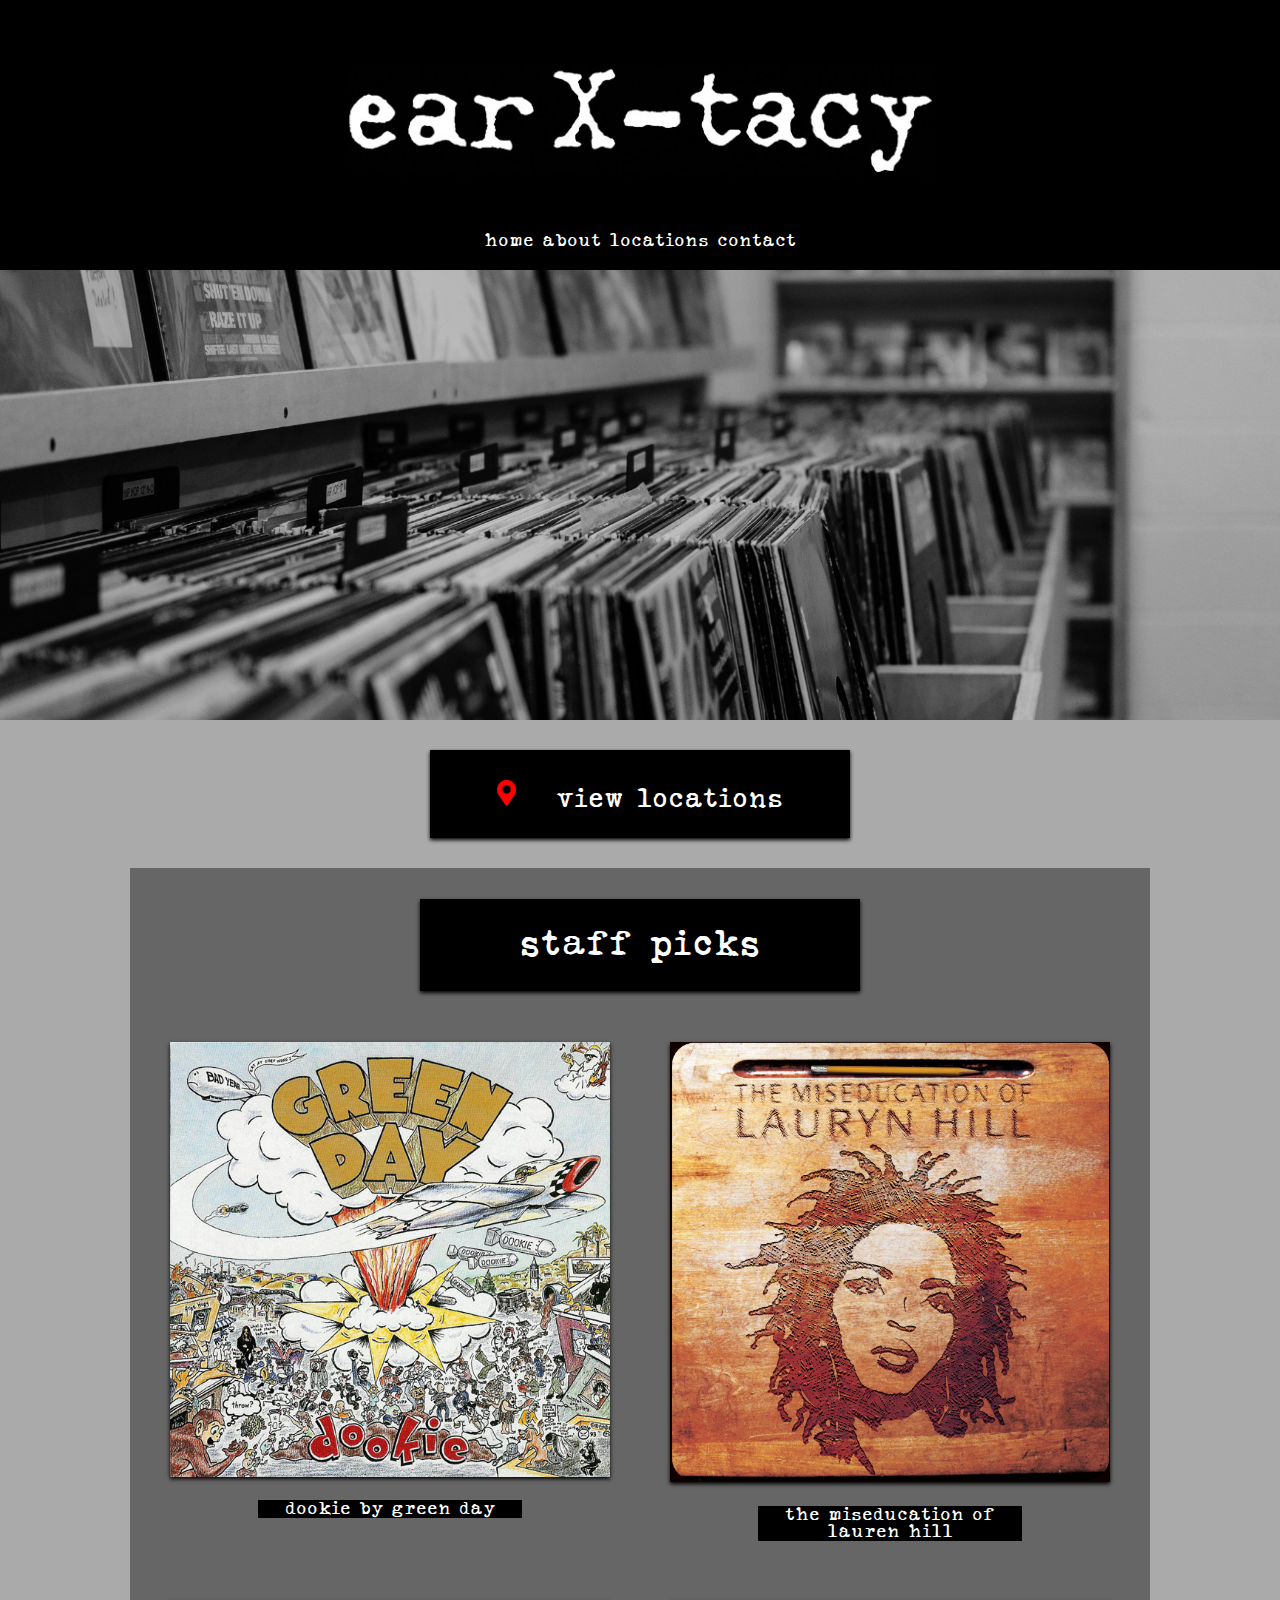
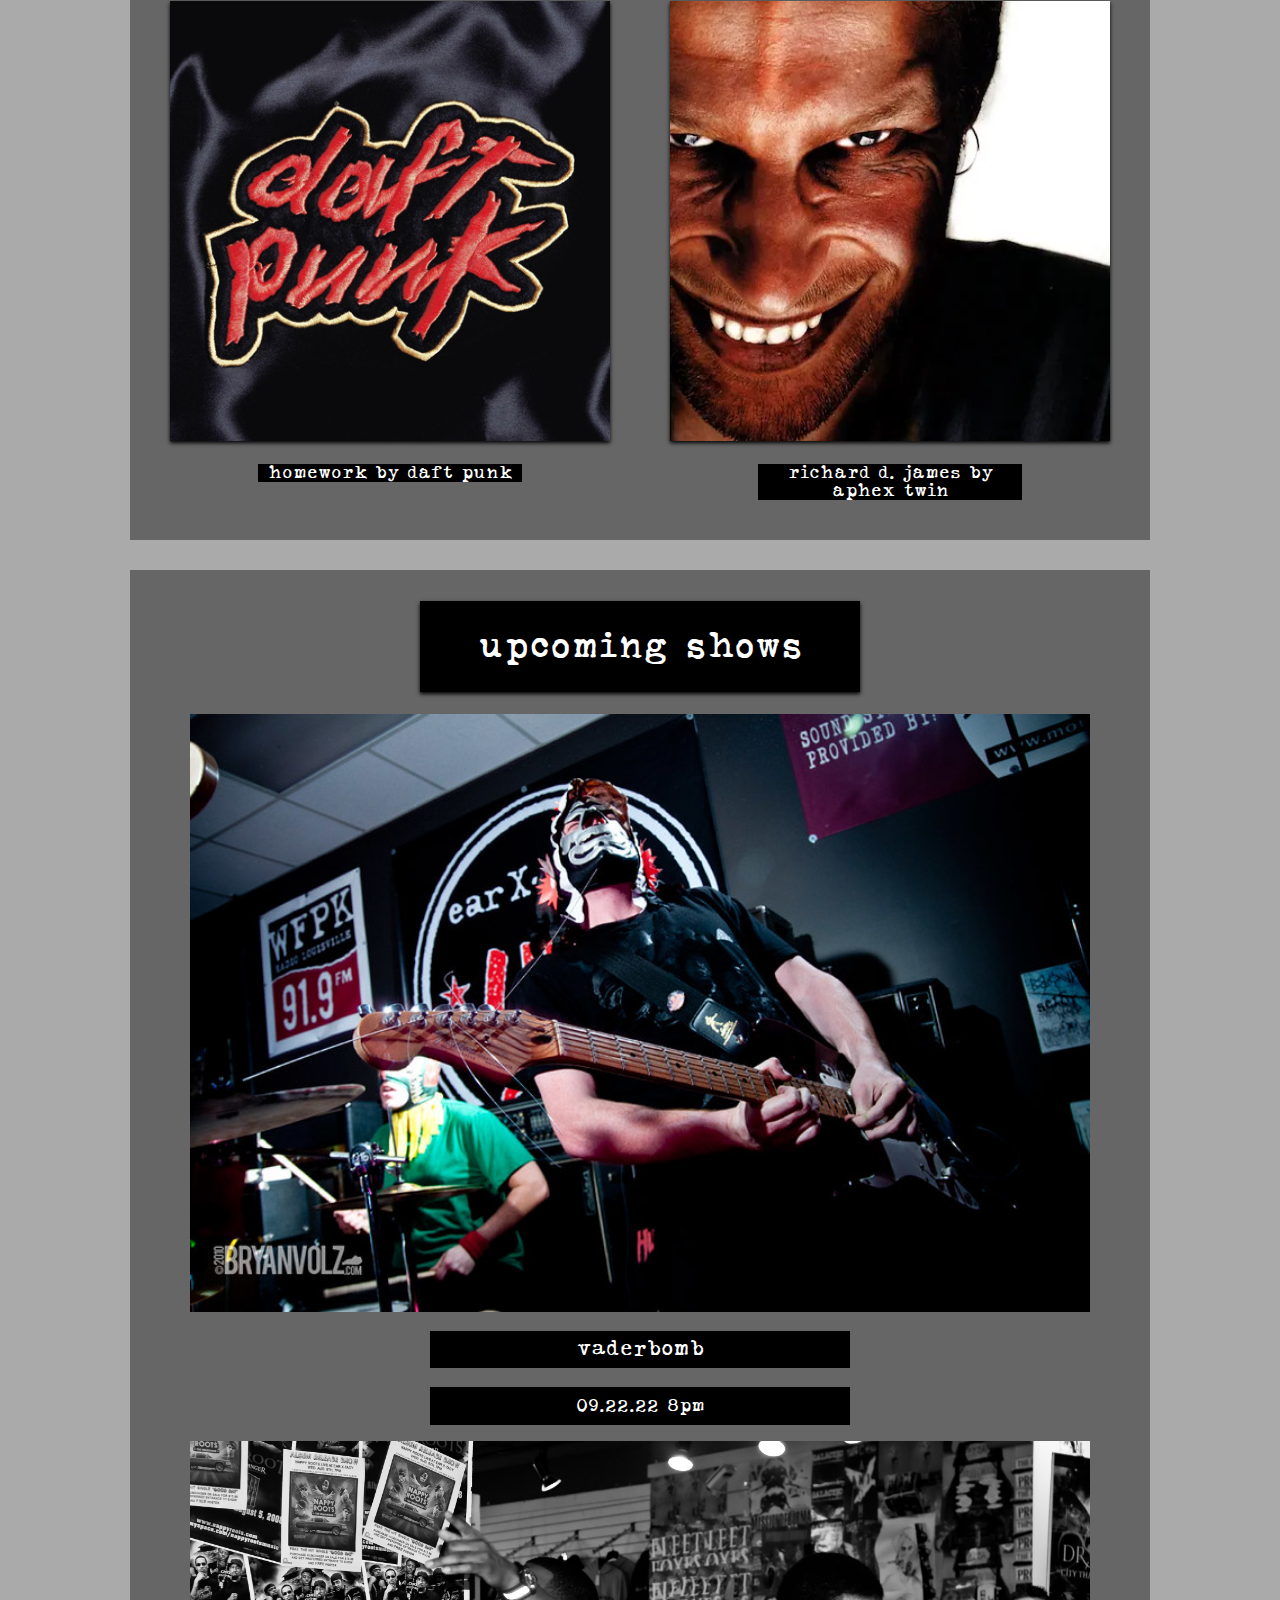
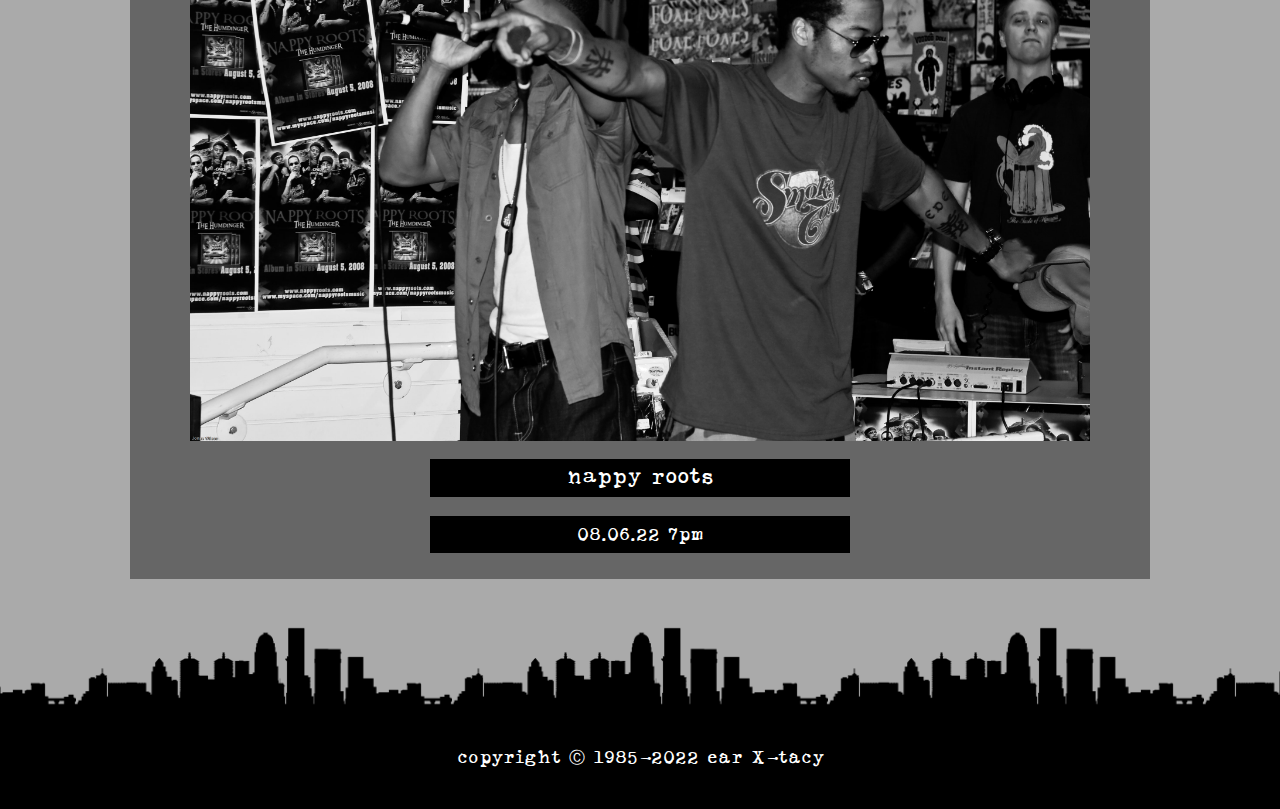
<file: index.html>
<!DOCTYPE html>
<html lang="en" dir="ltr">
  <head>
    <meta charset="utf-8">
    <title>ear X-tacy</title>
    <link href="styles.css" rel="stylesheet" type="text/css">
  </head>
    <body>
  	   <header>
      	<img src="images/earxtacy.jpg" alt="ear X-tacy Logo" class="logo">
  	   </header>
         <nav>
           <a href="index.html">home</a>
           <a href="about.html">about</a>
           <a href="#">locations</a>
           <a href="contact.html">contact</a>
         </nav>
  	  <div class="crop">
  <!--    <img src="store2.jpg" alt="store" class="hero">-->
  <!--https://unsplash.com/photos/ztsbjou4vus-->
  		</div>
        <!-- <h1>heloo hiiiii</h1> -->
          <div class="locations">
            <a href="#top">
              <h2><img src="images/location.png" alt="location icon" class="locationicon">view locations</h2>
            </a>
          </div>

        <div class="greybox">
          <h1>staff picks</h1>
          <div class="twoacross">

            <figure>
              <img src="images/greendaydookie.jpg" alt="Album cover for Dookie by Green Day" class="albumcovers">
              <figcaption>dookie by green day</figcaption>
            </figure>

            <figure>
              <img src="images/miseducation.jpg" alt="Album cover for The Miseducation of Lauryn Hill" class="albumcovers">
              <!--https://www.amazon.com/Miseducation-Lauryn-Hill/dp/B00000ADG2-->
              <figcaption>the miseducation of lauren hill</figcaption>
            </figure>
          </div><!--end twoacross-->

          <div class="twoacross">
            <figure>
              <img src="images/homework.jpg" alt="Album cover for Homework by Daft Punk" class="albumcovers">
              <figcaption>homework by daft punk</figcaption>
            </figure>

            <figure>
              <img src="images/aphextwin.jpg" alt="Album cover for Richard D James by Aphex Twin" class="albumcovers">
              <figcaption>richard d. james by aphex twin</figcaption>
            </figure>
          </div><!--end twoacross-->

        </div><!-- end staffpicks-->

        <div class="greybox">
          <h1>upcoming shows</h1>

            <div class="show">
              <img src="images/vaderbomb.jpg" alt="Vaderbomb">
              <!-- https://www.flickr.com/photos/flexyournoggin/5422597655/sizes/c/ -->
              <h3>vaderbomb</h3>
              <p>09.22.22 8pm</p>
            </div><!--end show-->

            <div class="show">
              <img src="images/nappyroots.jpg" alt="Nappy Roots">
              <!-- https://www.flickr.com/photos/snaketongue/2751415735 -->
              <h3>nappy roots</h3>
              <p>08.06.22 7pm</p>
            </div><!--end show-->

          </div><!--end greybox-->

        <div class="footerimage">
        </div>

      <footer>
        <p>copyright Ⓒ 1985-2022 ear X-tacy</p>
      </footer>
    </body>

</html>
</file>
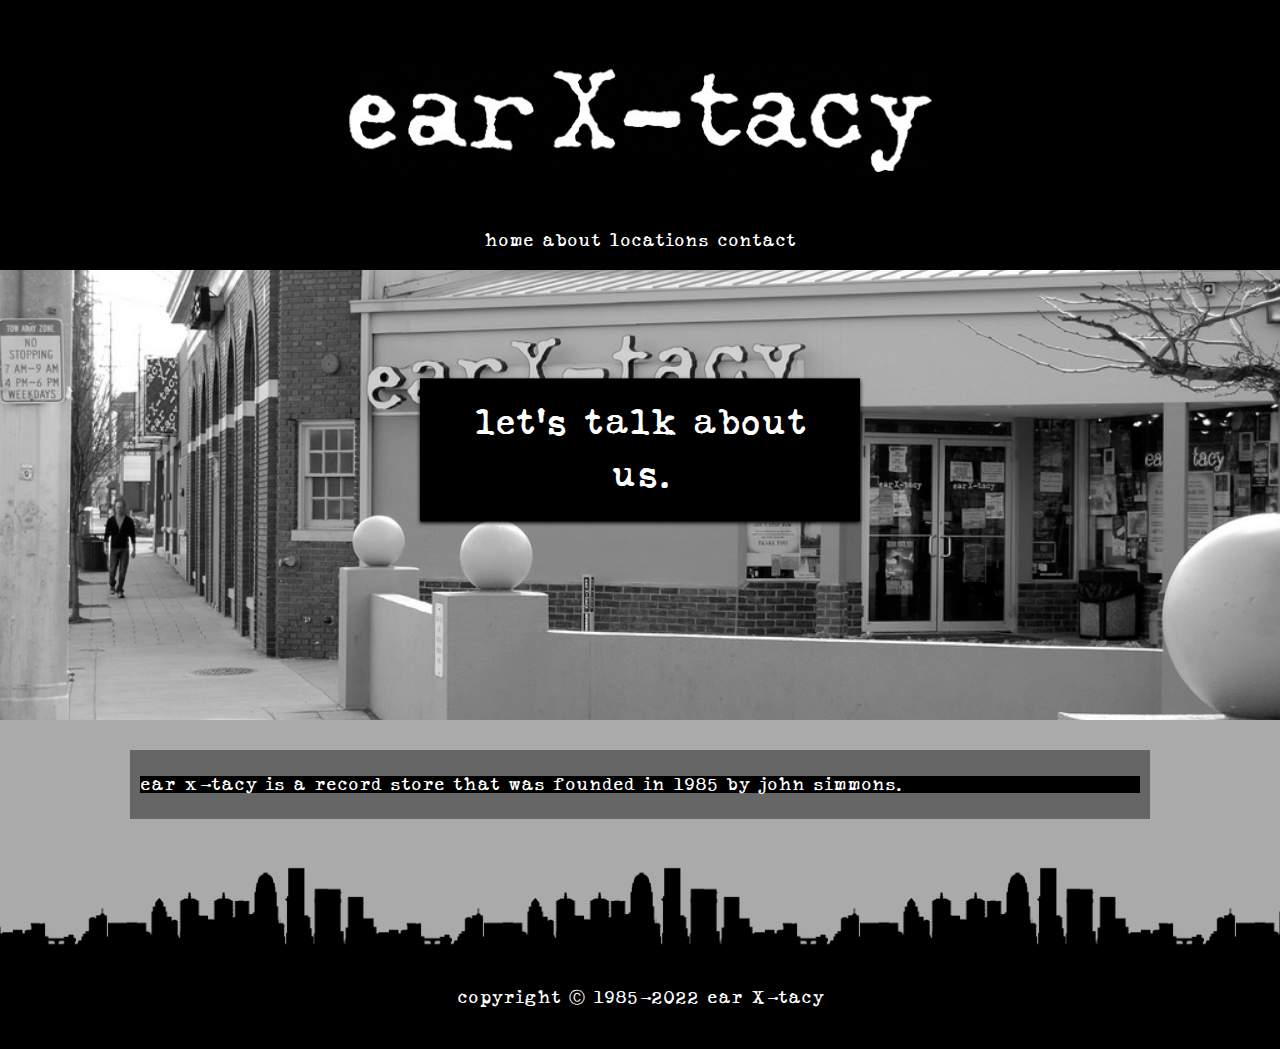
<file: about.html>
<!DOCTYPE html>
<html lang="en" dir="ltr">
  <head>
    <meta charset="utf-8">
    <title>about ear X-tacy</title>
    <link href="styles.css" rel="stylesheet" type="text/css">
  </head>
    <body>
  	   <header>
      	<img src="images/earxtacy.jpg" alt="ear X-tacy Logo" class="logo">
  	   </header>

         <nav>
           <a href="index.html">home</a>
           <a href="about.html">about</a>
           <a href="#">locations</a>
           <a href="contact.html">contact</a>
         </nav>

  	  <div class="cropabout">
        <div class="herotext">
          <h1>let's talk about us.</h1>
        </div><!--end herotext-->

  <!--    <img src="images/phonebooth.jpg" alt="store" class="hero">-->
  <!--https://unsplash.com/photos/HeJgLaEwPMw-->

      </div><!--end crop-->

        <div class="greybox">
          <p>ear x-tacy is a record store that was founded in 1985 by john simmons. </p>
        </div><!--end greybox-->



        <div class="footerimage">
        </div>

      <footer>
        <p>copyright Ⓒ 1985-2022 ear X-tacy</p>
      </footer>
    </body>

</html>
</file>
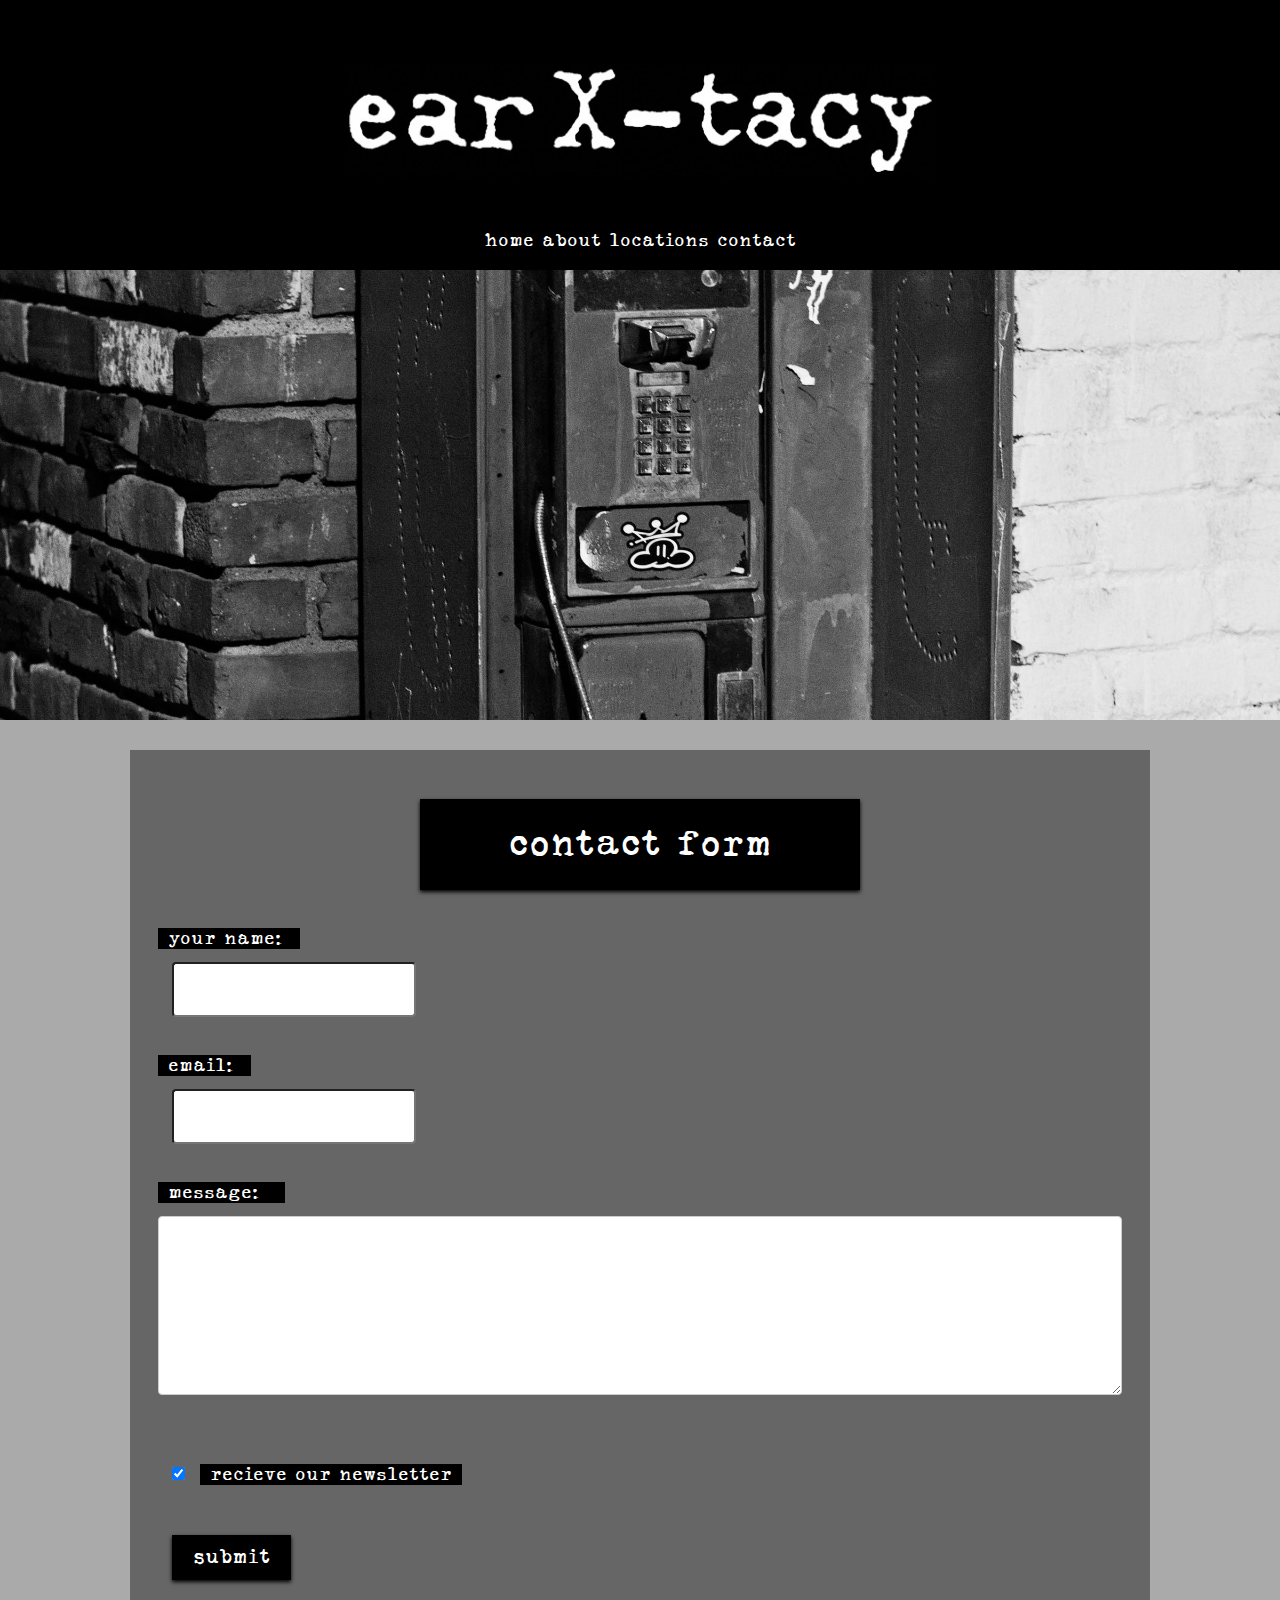
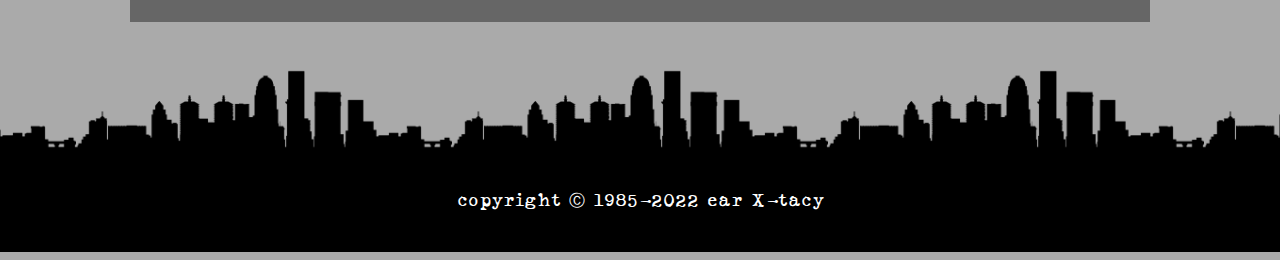
<file: contact.html>
<!DOCTYPE html>
<html lang="en" dir="ltr">
  <head>
    <meta charset="utf-8">
    <title>ear X-tacy contact</title>
    <link href="styles.css" rel="stylesheet" type="text/css">
  </head>
    <body>
  	   <header>
      	<img src="images/earxtacy.jpg" alt="ear X-tacy Logo" class="logo">
  	   </header>
         <nav>
           <a href="index.html">home</a>
           <a href="about.html">about</a>
           <a href="#">locations</a>
           <a href="contact.html">contact</a>
         </nav>
  	  <div class="cropcontact">
  <!--    <img src="images/phonebooth.jpg" alt="store" class="hero">-->
  <!--https://unsplash.com/photos/HeJgLaEwPMw-->
  		</div>
        <!-- <h1>heloo hiiiii</h1> -->

        <div class="greybox">

          <div class="form-container">

            <h1>contact form</h1>
              <label for="your name"><p>your name: <br></p>
                <input type="text" name="name" required value="">
              </label>

              <label for="email"><p>email: <br></p>
                <input type="email" name="email" required value="">
              </label>

              <label for="message"><p>message: <br></p>
                <textarea name="message" required rows="8" cols="50"></textarea>
              </label>

              <label for="newsletter" class="newsletter">
                <input type="checkbox" class="cursor" name="news" checked><p>recieve our newsletter</p>
              </label>

              <button type="submit" class="cursor" name="button" value="submit">submit</button>

            </div><!--end form-container-->

        </div><!--end greybox-->



        <div class="footerimage">
        </div>

      <footer>
        <p>copyright Ⓒ 1985-2022 ear X-tacy</p>
      </footer>
    </body>

</html>
</file>
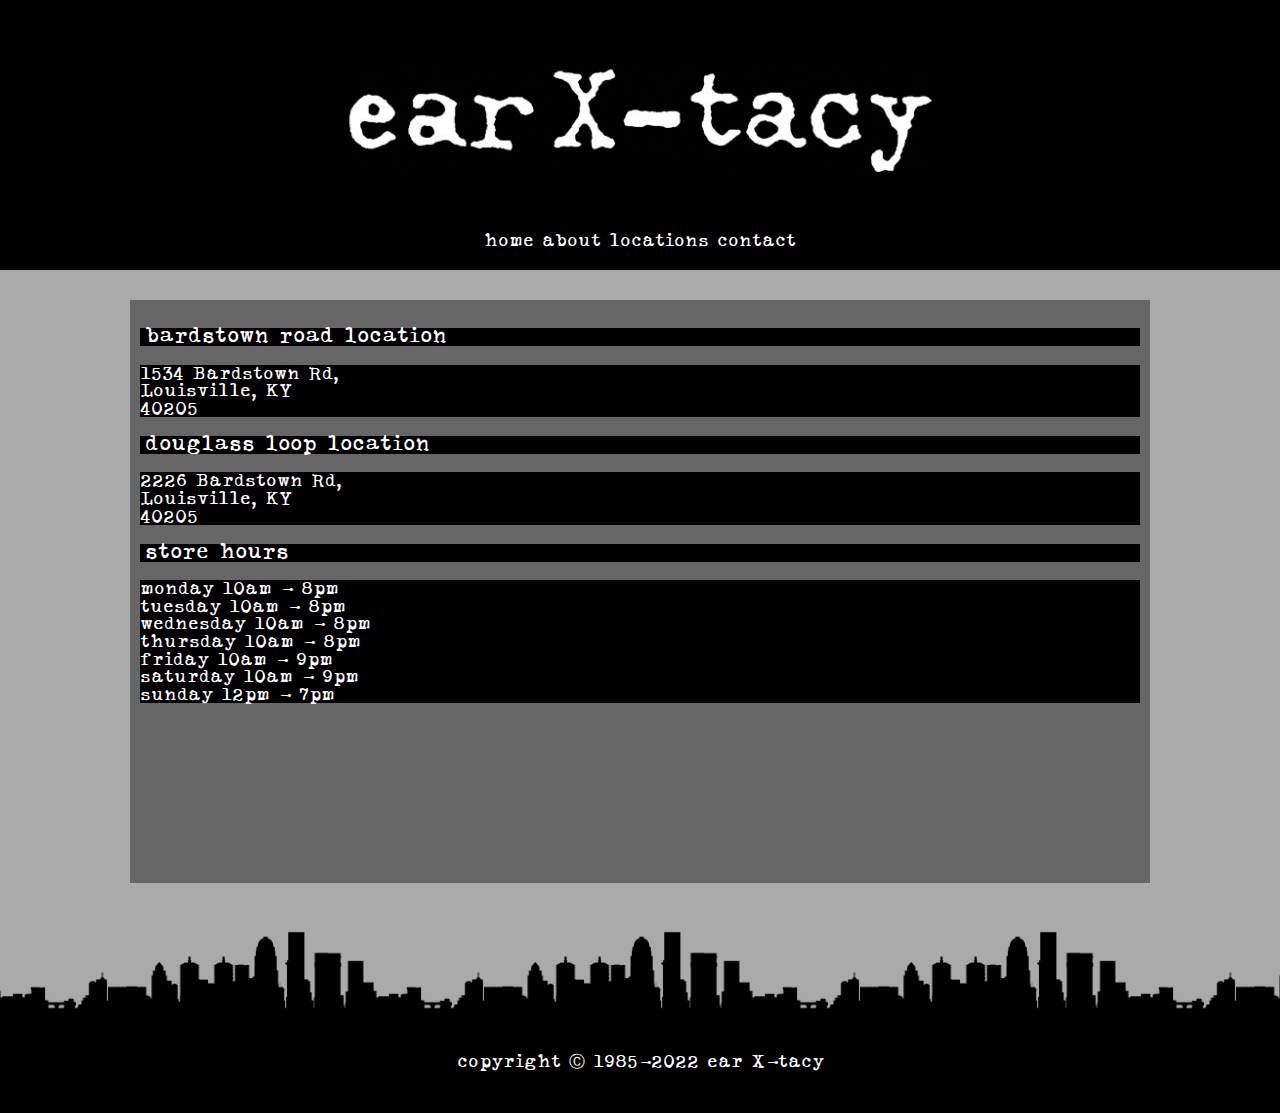
<file: locations.html>
<!DOCTYPE html>
<html lang="en" dir="ltr">
  <head>
    <meta charset="utf-8">
    <title>ear X-tacy</title>
    <link href="styles.css" rel="stylesheet" type="text/css">
  </head>
    <body>
  	   <header>
      	<a href="index.html">
        <img src="images/earxtacy.jpg" alt="ear X-tacy Logo" class="logo">
        </a>
  	   </header>
         <nav>
           <a href="index.html">home</a>
           <a href="about.html">about</a>
           <a href="locations.html">locations</a>
           <a href="contact.html">contact</a>
         </nav>

        <div class="greybox">

          <div class="centertext">

            <h3>bardstown road location</h3>
              <p>1534 Bardstown Rd, <br> Louisville, KY <br> 40205</p>

            <h3>douglass loop location</h3>
              <p>2226 Bardstown Rd, <br> Louisville, KY <br> 40205</p>

            <h3>store hours</h3>
                <p>monday 10am - 8pm <br>
                tuesday 10am - 8pm <br>
                wednesday 10am - 8pm <br>
                thursday 10am - 8pm <br>
                friday 10am - 9pm <br>
                saturday 10am - 9pm <br>
                sunday 12pm - 7pm</p>

                <iframe src="https://www.google.com/maps/embed?pb=!1m14!1m8!1m3!1d12536.300783809762!2d-85.7077903!3d38.2313624!3m2!1i1024!2i768!4f13.1!3m3!1m2!1s0x0%3A0x394332f04def80d9!2sPanera%20Bread!5e0!3m2!1sen!2sus!4v1650569458039!5m2!1sen!2sus" width="100%" height="100%" style="border:0;" allowfullscreen="" loading="lazy" referrerpolicy="no-referrer-when-downgrade"></iframe>
                
          </div><!--end centertext-->



          </div><!--end greybox-->

        <div class="footerimage">
        </div>

      <footer>
        <p>copyright Ⓒ 1985-2022 ear X-tacy</p>
      </footer>
    </body>

</html>
</file>
<file: styles.css>
@font-face {
  font-family: "typewriter";
  src: url(SilkRemington-SBold.ttf);
}

body{
  font-size: 16px;
  background-color: #aaa;
  line-height: 1.1em;
  font-family: typewriter, sans-serif;
  color: white;
	margin: 0;
	padding: 0;
}

header{
	background-color: black;

}

nav{
  text-align: center;
  background-color: black;
  padding: 20px;
}

nav a{
  color: white;
}

h1{
  text-align: center;
  background-color: #000;
  display: block;
  margin-left: auto;
  margin-right: auto;
  padding: 20px;
  width: 60%;
  max-width: 400px;
  box-shadow: 0px 2px 4px #000000;
  line-height: 1.6;
}

h3{
  background-color: #000;
  padding-left: 5px;
  padding-right: 5px;
}

p{
  background-color: #000000;
}

a{
  color: #fff;
  text-decoration: none;
}

.logo{
  margin-left: auto;
  margin-right: auto;
  display: block;
  max-width: 50%;
}

.hero{
  max-width: 100%;
  display: flex;
}

.crop{
	height: 50vh;
	width: 100%;
	background-image: url("images/store2.jpg");
	background-position: center;
	background-size: cover;
}

.herotext{
  width: 90%;
  position: absolute;
  top: 50%;
  left: 50%;
  transform: translate(-50%, -50%);
}

.locations{
  text-align: center;
  background-color: #000;
  display: block;
  margin: 30px auto;
  padding: 10px;
  width: 60%;
  max-width: 400px;
  box-shadow: 0px 2px 4px #000000;
}

.locationicon{
  max-width: 20px;
  padding-right: 10%;

}

/* flexbox----------- */

.twoacross{
  display: flex;
  flex-wrap: wrap;
}

figure{
  flex-grow: 1;
  /* flex-shrink: 1; */
  flex-basis: 140px;
  margin: 20px;
  padding:10px;
}

figcaption{
  text-align: center;
  background-color: #000;
  max-width: 60%;
  display: block;
  margin-left: auto;
  margin-right: auto;
  margin-top: 20px;
}

/* end flexbox----------- */

.greybox{
  background-color: #666;
  width: 90%;
  max-width: 1000px;
  margin: auto;
  padding: 10px;
  margin-top: 30px;
  margin-bottom: 30px;
}

  .albumcovers{
  width: 100%;
  max-width: 450px;
  box-shadow: 0px 2px 4px #000000;
}

.show h3, .show p{
  text-align: center;
  margin-left: auto;
  margin-right: auto;
  max-width: 40%;
  padding: 10px;

}

.show img{
  margin-left: auto;
  margin-right: auto;
  display: block;
  width: 90%;
}

footer{
  margin-left: auto;
  margin-right: auto;
  display: block;
  width: 100%;
  height: 100px;
  background-color: #000;
}

.footerimage{
  height: 100px;
  background-image: url("images/footer.png");
  background-position: bottom;
  background-size: contain;
}

footer p{
  width: 100%;
  text-align: center;
  margin-top: 0;
  padding-top: 40px;
}



/* contact page----------- */

.cropcontact{
	height: 50vh;
	width: 100%;
	background-image: url("images/phonebooth.jpg");
	background-position: center;
	background-size: cover;
}

.form-container{
  margin-left: auto;
  margin-right: auto;
  padding: 2vh;
}

label{
  display: block;
  margin-top: 40px;
  margin-bottom: 40px;
}

label p{
  padding: 0 10px;
  display: ruby;
}

input{
  display: block;
  padding: 1.7%;
  margin: 1.5%;
  font-size: 1em;
  border-radius: 4px;
}

.newsletter{
  display: block ruby;
}

button{
  display: block;
  background: black;
  border: 1px solid black;
  color: white;
  font-size: 1.1em;
  margin: 1.5%;
  padding: 10px 20px;
  box-shadow: 0px 2px 4px #000000;
  font-family: typewriter, sans-serif;
}

textarea{
  min-height: 100px;
  width: 100%;
  padding: 1.7%;
  margin: 1.5% 0;
  font-size: 1em;
  border: 1px solid #ccc;
  border-radius: 4px;
  box-sizing: border-box;
}

/* end contact page---------- */



/* about page-------- */

.cropabout{
  height: 50vh;
	width: 100%;
	background-image: url("images/store3.jpg");
	background-position: center;
	background-size: cover;
}

/* end about page---- */



/*
--------float test---------

 .show img{
  float: left;
  margin-left: 20px;
  width: 60%;
}

.clearfix::after{
  content: "";
  clear: both;
  display: table;
}

-------end float test------
*/
</file>
